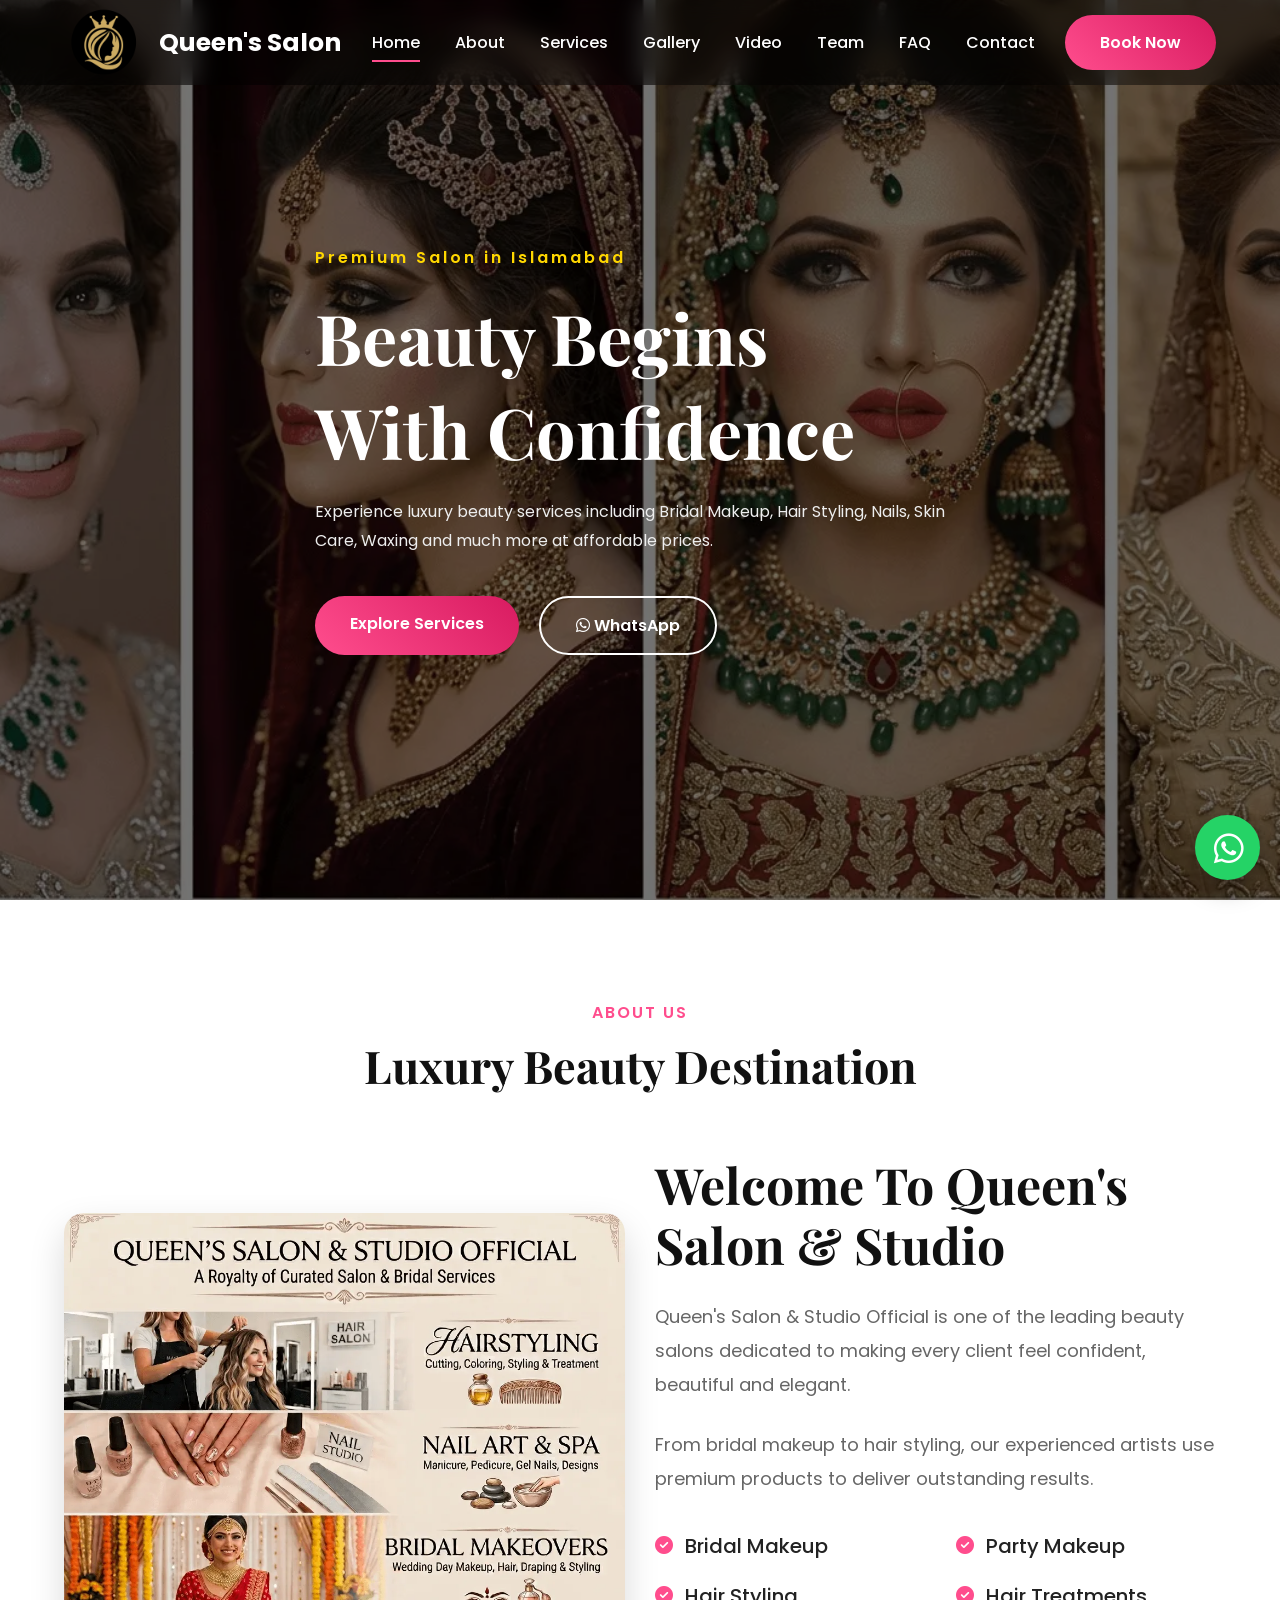
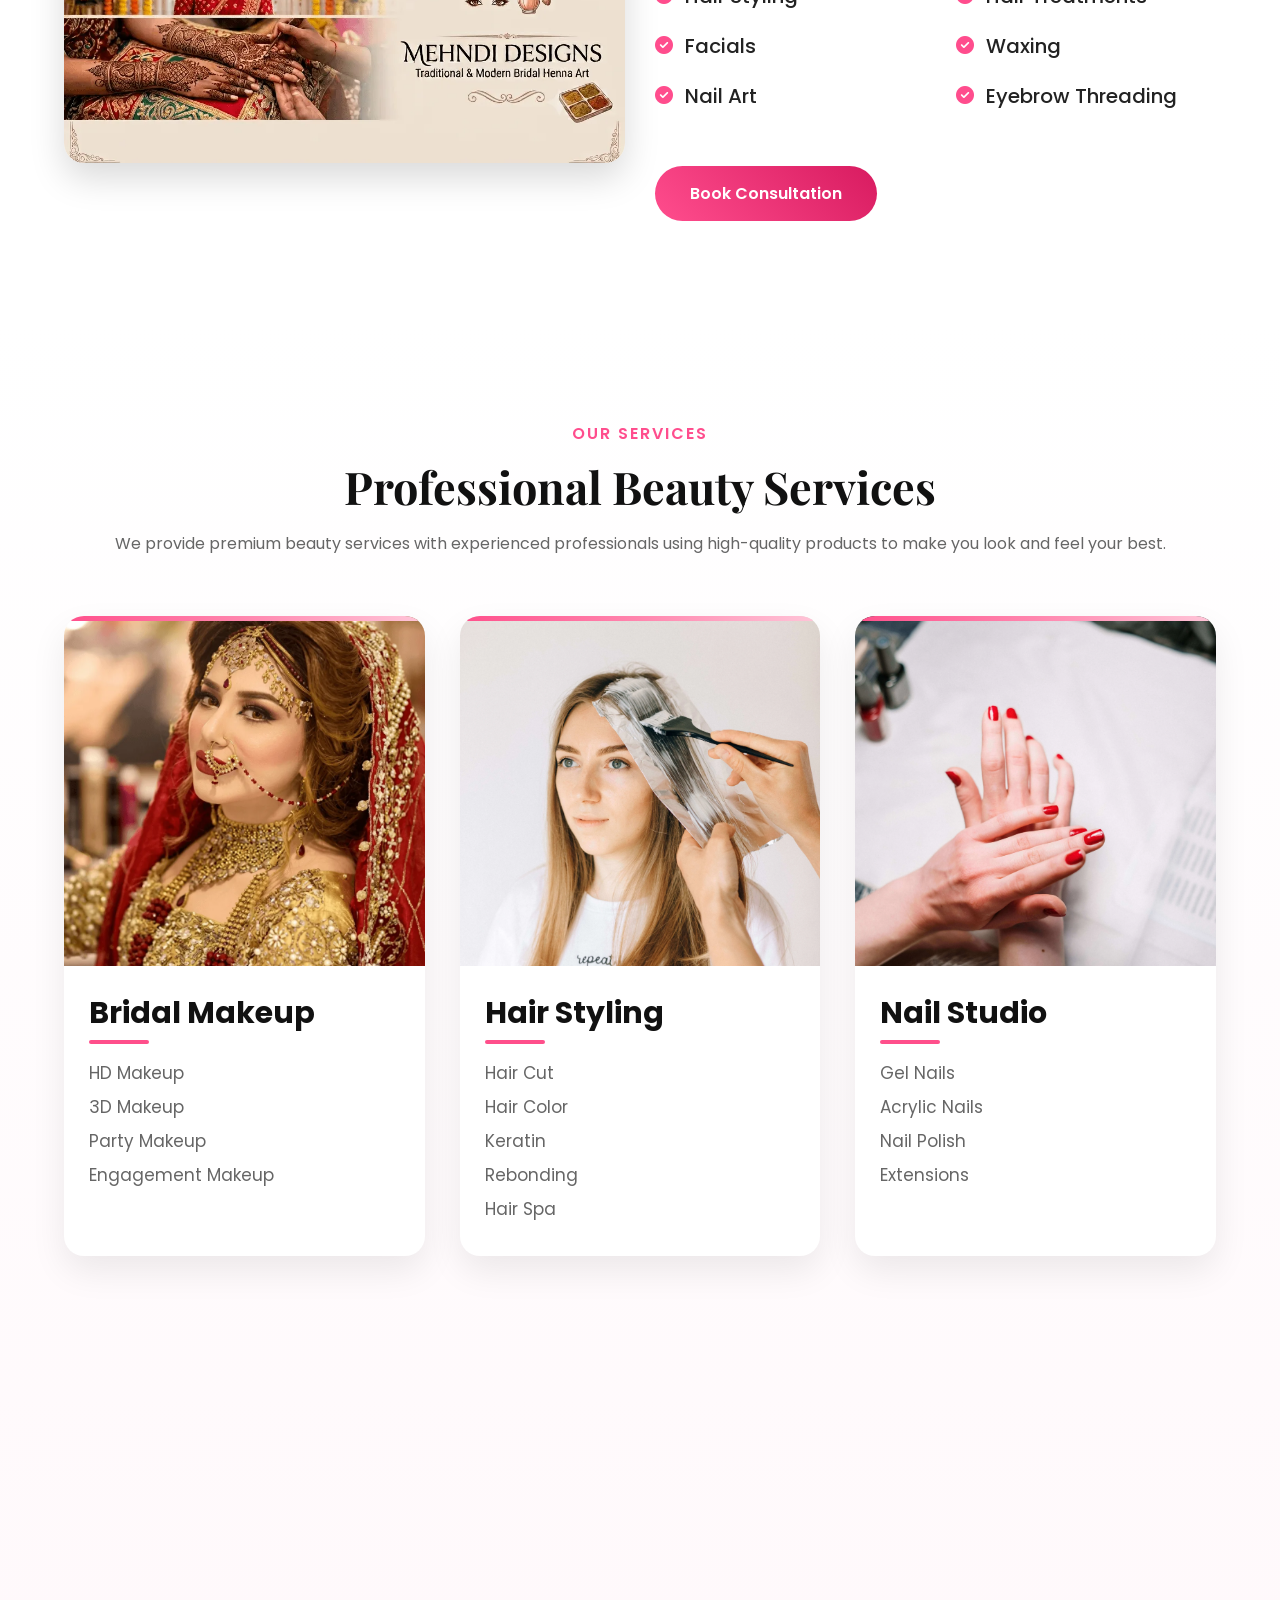
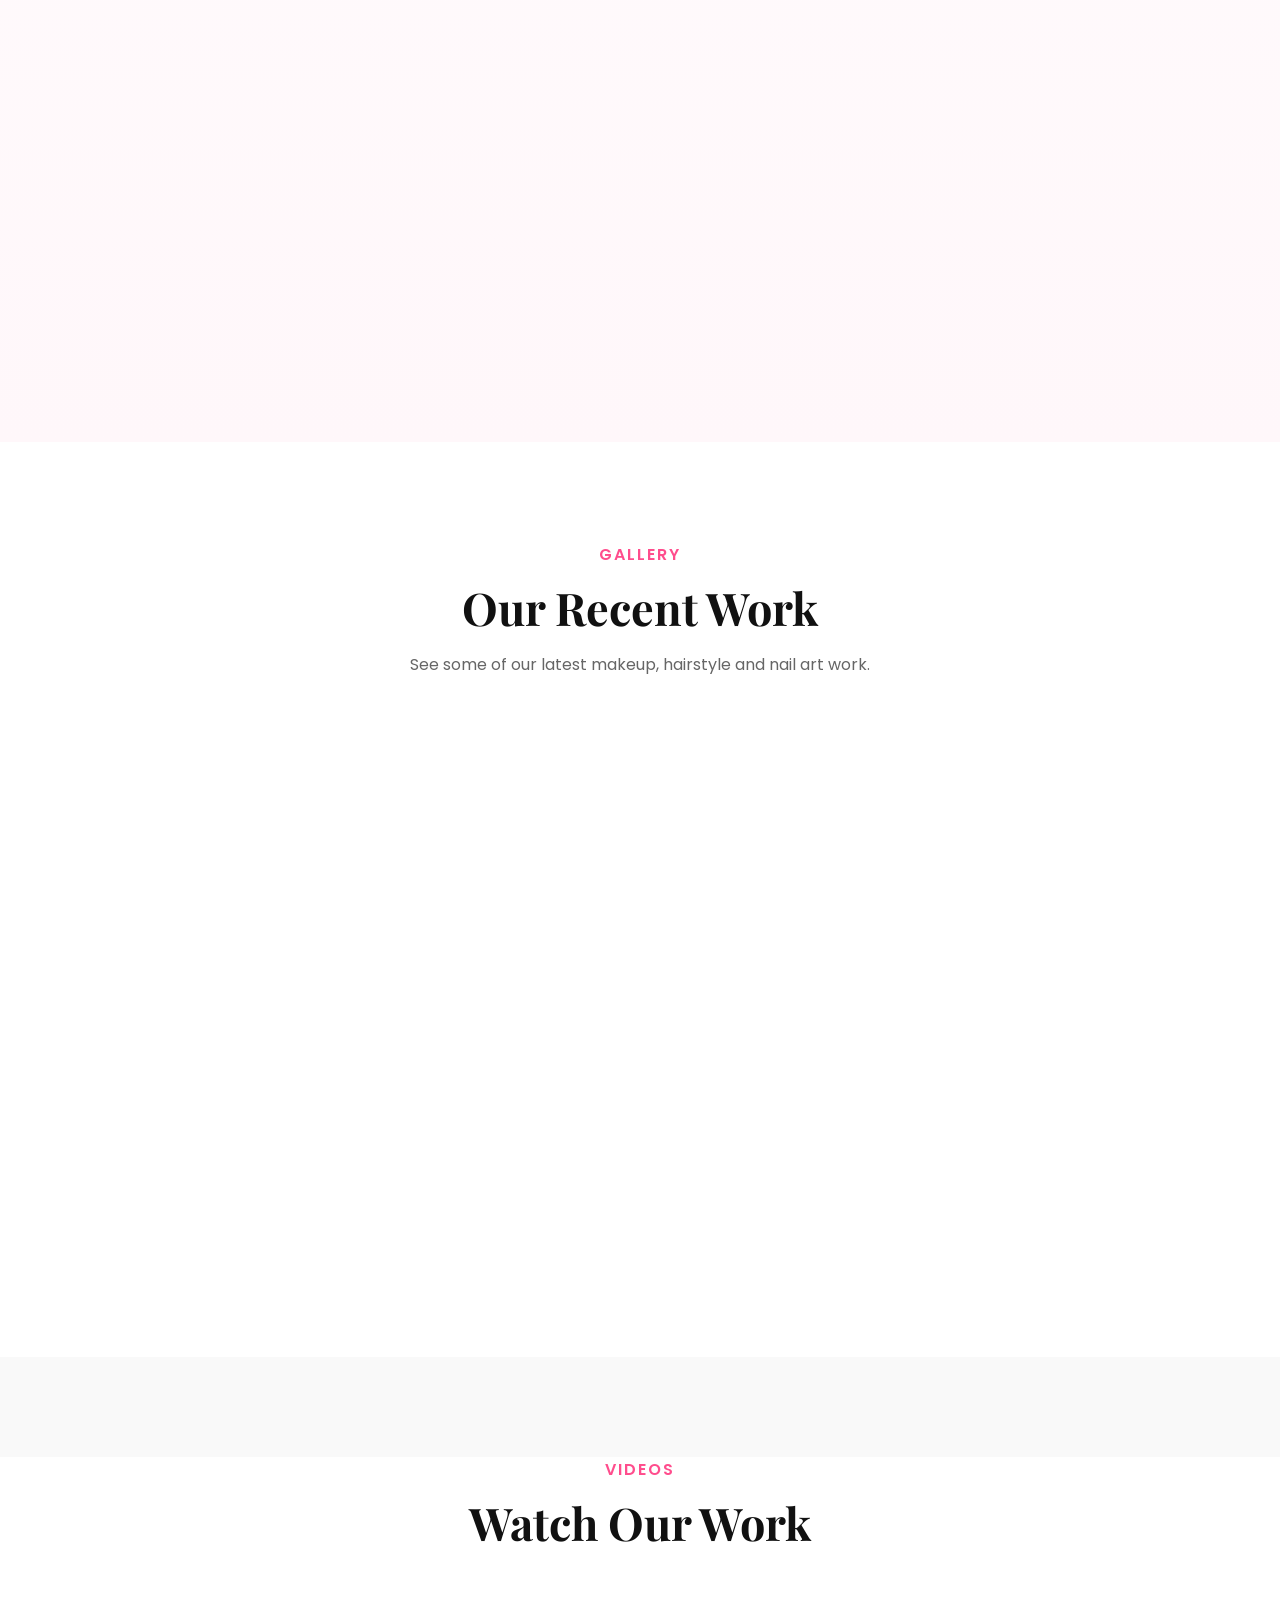
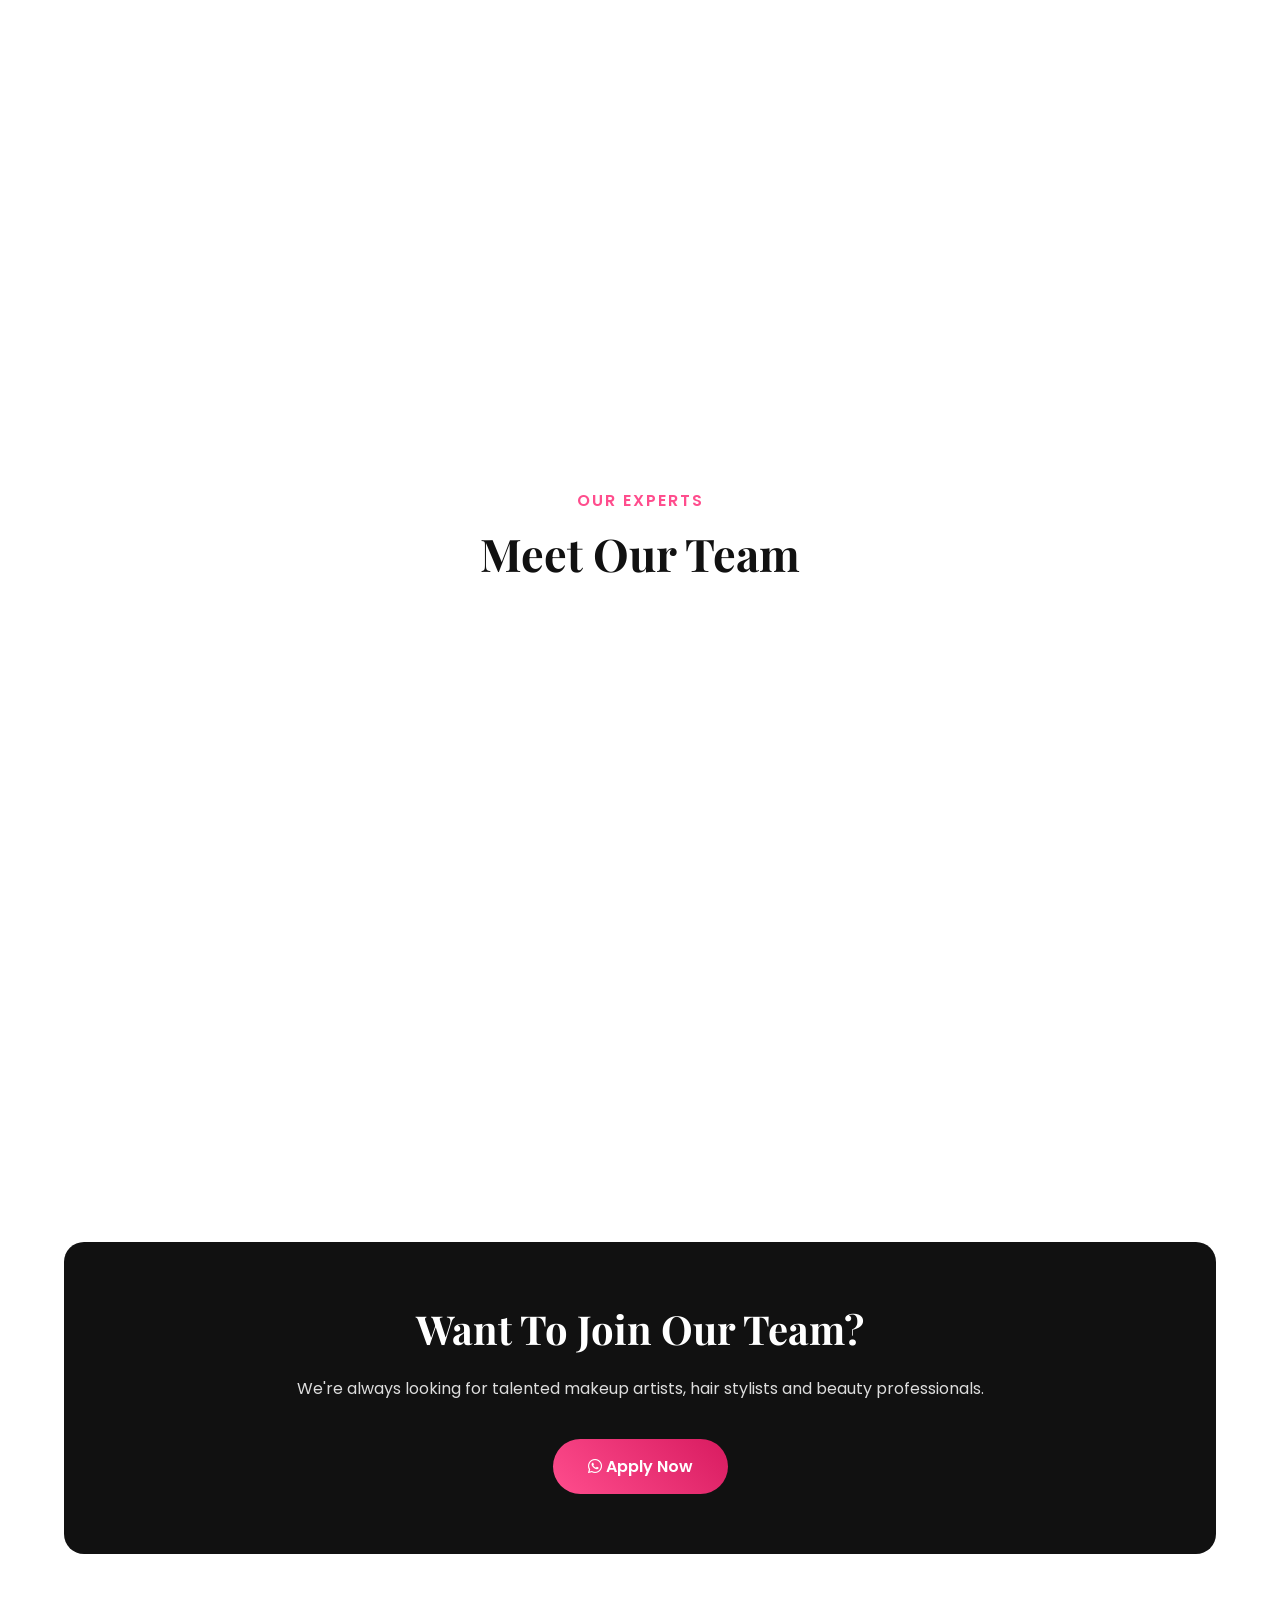
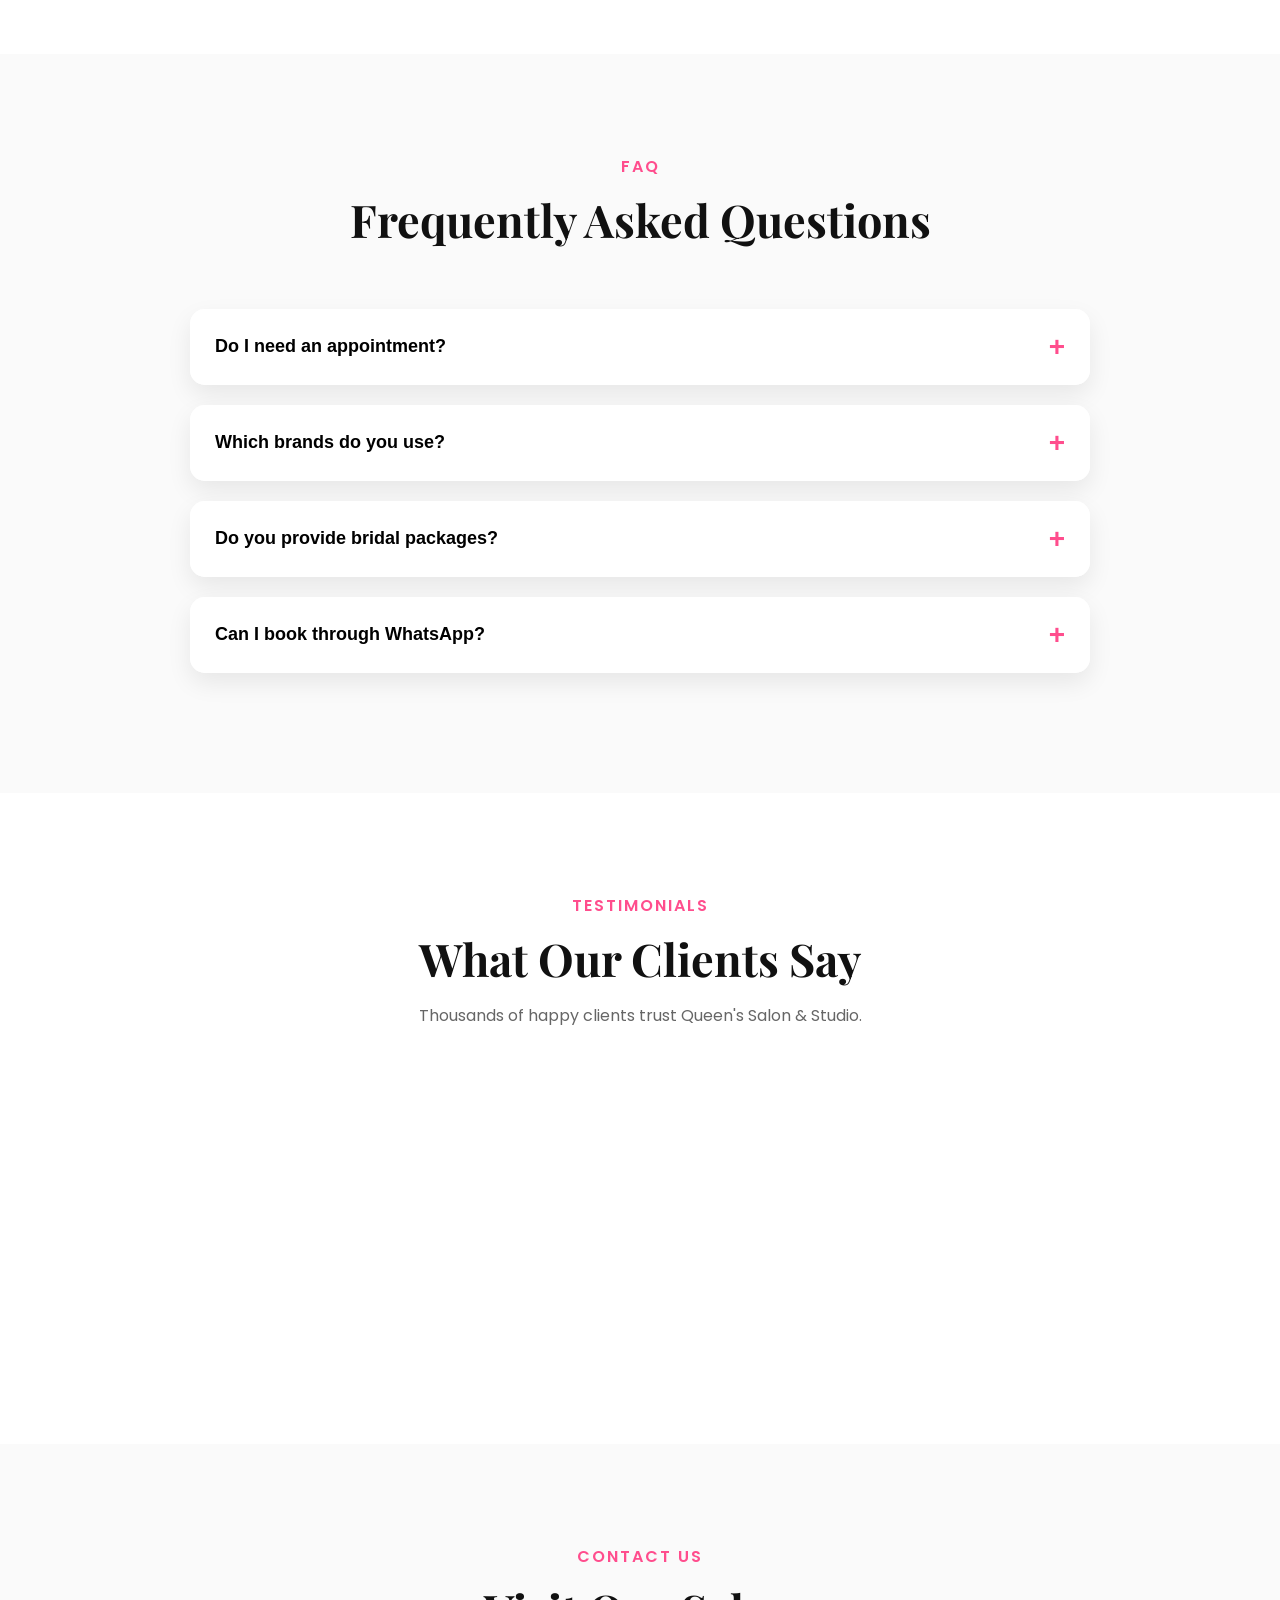
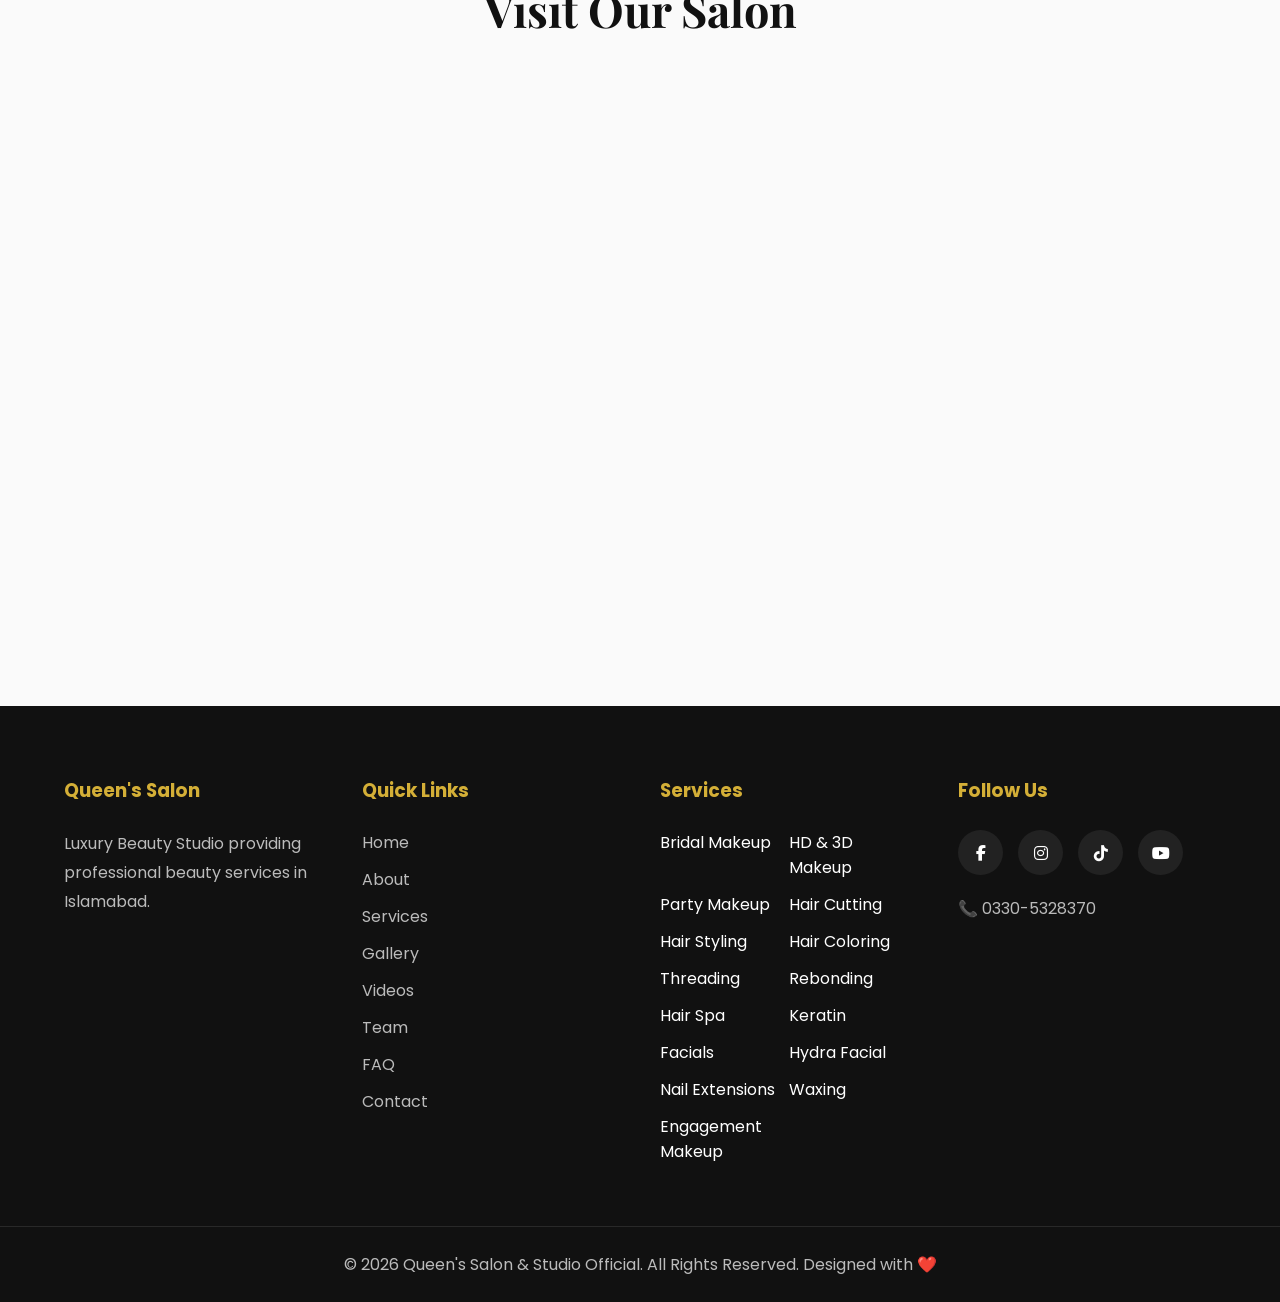
<file: index.html>
<!DOCTYPE html>
<html lang="en">
<head>
<meta charset="UTF-8">
<meta name="viewport" content="width=device-width, initial-scale=1.0">

<title>Queen's Salon & Studio Official</title>

<link rel="preconnect" href="https://fonts.googleapis.com">
<link rel="preconnect" href="https://fonts.gstatic.com" crossorigin>

<link href="https://fonts.googleapis.com/css2?family=Poppins:wght@300;400;500;600;700&family=Playfair+Display:wght@500;600;700;800&display=swap" rel="stylesheet">

<link rel="stylesheet" href="style.css">

<link
rel="stylesheet"
href="https://cdnjs.cloudflare.com/ajax/libs/font-awesome/6.6.0/css/all.min.css"/>

</head>

<body>

<!-- ================= NAVBAR ================= -->

<header class="header">

<div class="container">

<a href="#" class="logo">

    <img src="images/logo.webp" alt="Queen's Salon Logo">

    <div>
        <h2>Queen's Salon</h2>
       
    </div>

</a>


<nav class="navbar" id="navbar">

<ul>

<li><a href="#home" class="active">Home</a></li>

<li><a href="#about">About</a></li>

<li><a href="#services">Services</a></li>

<li><a href="#gallery">Gallery</a></li>

<li><a href="#videos">Video</a></li>

<li><a href="#team">Team</a></li>

<li><a href="#faq">FAQ</a></li>

<li><a href="#contact">Contact</a></li>

</ul>

</nav>


<div class="nav-buttons">

<a
href="https://wa.me/923305328370?text=Hello%20Queen's%20Salon,%20I%20would%20like%20to%20book%20an%20appointment."
target="_blank"
class="btn primary-btn">

Book Now

</a>


<!-- Mobile Menu Button -->
<button id="menu-btn">

<i class="fa-solid fa-bars"></i>

</button>


</div>
</div>

</header>

<!-- ================= HERO ================= -->

<section class="hero" id="home">

<div class="hero-overlay"></div>

<div class="container hero-content">

<span class="subtitle">

Premium Salon in Islamabad

</span>

<h1>

Beauty Begins <br>

With Confidence

</h1>

<p>

Experience luxury beauty services including Bridal Makeup,
Hair Styling, Nails, Skin Care, Waxing and much more
at affordable prices.

</p>

<div class="hero-buttons">

<a href="#services" class="btn primary-btn">

Explore Services

</a>

<a

href="https://wa.me/923305328370?text=Hello%20Queen's%20Salon,%20I%20want%20to%20book%20an%20appointment."

target="_blank"

class="btn secondary-btn">

<i class="fa-brands fa-whatsapp"></i>

WhatsApp

</a>

</div>

</div>

</section>

<!-- ================= ABOUT ================= -->

<section class="about section" id="about">

<div class="container">

<div class="section-heading">

<span>About Us</span>

<h2>Luxury Beauty Destination</h2>

</div>

<div class="about-wrapper">

<div class="about-image">

<img
src="images/about.webp"
alt="Salon">

</div>

<div class="about-content">

<h3>

Welcome To Queen's Salon & Studio

</h3>

<p>

Queen's Salon & Studio Official is one of the leading beauty
salons dedicated to making every client feel confident,
beautiful and elegant.

</p>

<p>

From bridal makeup to hair styling,
our experienced artists use premium products
to deliver outstanding results.

</p>

<div class="about-list">

<div>

<i class="fa-solid fa-circle-check"></i>

Bridal Makeup

</div>

<div>

<i class="fa-solid fa-circle-check"></i>

Party Makeup

</div>

<div>

<i class="fa-solid fa-circle-check"></i>

Hair Styling

</div>

<div>

<i class="fa-solid fa-circle-check"></i>

Hair Treatments

</div>

<div>

<i class="fa-solid fa-circle-check"></i>

Facials

</div>

<div>

<i class="fa-solid fa-circle-check"></i>

Waxing

</div>

<div>

<i class="fa-solid fa-circle-check"></i>

Nail Art

</div>

<div>

<i class="fa-solid fa-circle-check"></i>

Eyebrow Threading

</div>

</div>

<a

href="https://wa.me/923305328370?text=Hello%20Queen's%20Salon,%20I%20would%20like%20to%20book%20a%20consultation."

target="_blank"

class="btn primary-btn">

Book Consultation

</a>

</div>

</div>

</div>

</section>

<!-- ================= SERVICES ================= -->


<section class="services section" id="services">

    <div class="container">

        <div class="section-heading">
            <span>Our Services</span>
            <h2>Professional Beauty Services</h2>
            <p>
                We provide premium beauty services with experienced professionals
                using high-quality products to make you look and feel your best.
            </p>
        </div>

        <div class="service-grid">

            <!-- Bridal Makeup -->
            <div class="service-card">
                <img src="images/makeup.webp" alt="Bridal Makeup">

                <h3>Bridal Makeup</h3>

                <p>
                    HD Makeup<br>
                    3D Makeup<br>
                    Party Makeup<br>
                    Engagement Makeup
                </p>
            </div>

            <!-- Hair Styling -->
            <div class="service-card">
                <img src="images/hair.webp" alt="Hair Styling">

                <h3>Hair Styling</h3>

                <p>
                    Hair Cut<br>
                    Hair Color<br>
                    Keratin<br>
                    Rebonding<br>
                    Hair Spa
                </p>
            </div>

            <!-- Nail Studio -->
            <div class="service-card">
                <img src="images/nails.webp" alt="Nail Studio">

                <h3>Nail Studio</h3>

                <p>
                    Gel Nails<br>
                    Acrylic Nails<br>
                    Nail Polish<br>
                    Extensions
                </p>
            </div>

            <!-- Skin Care -->
            <div class="service-card">
                <img src="images/skincare.webp" alt="Skin Care">

                <h3>Skin Care</h3>

                <p>
                    Facials<br>
                    Clean Up<br>
                    Whitening<br>
                    Hydra Facial
                </p>
            </div>

            <!-- Waxing -->
            <div class="service-card">
                <img src="images/wax.webp" alt="Waxing">

                <h3>Waxing</h3>

                <p>
                    Full Body Wax<br>
                    Rica Wax<br>
                    Chocolate Wax<br>
                    Face Wax
                </p>
            </div>

            <!-- Eyebrows & Threading -->
            <div class="service-card">
                <img src="images/thread.webp" alt="Eyebrows & Threading">

                <h3>Eyebrows &amp; Threading</h3>

                <p>
                    Eyebrow Shape<br>
                    Upper Lips<br>
                    Forehead<br>
                    Full Face Threading
                </p>
            </div>

        </div>

    </div>

</section>


<!-- ================= GALLERY ================= -->

<section class="gallery section" id="gallery">

<div class="container">

<div class="section-heading">

<span>Gallery</span>

<h2>Our Recent Work</h2>

<p>
See some of our latest makeup, hairstyle and nail art work.
</p>

</div>

<div class="gallery">

    <div class="gallery-grid">

        <div class="gallery-item">
            <img src="images/gallery1.webp" alt="Hair Styling">
        </div>

        <div class="gallery-item">
            <img src="images/gallery2.webp" alt="Bridal Makeup">
        </div>

        <div class="gallery-item">
            <img src="images/gallery3.webp" alt="Eyebrows">
        </div>

        <div class="gallery-item">
            <img src="images/gallery4.webp" alt="Mehndi">
        </div>

        <div class="gallery-item">
            <img src="images/gallery5.jfif" alt="Nail Art">
        </div>

        <div class="gallery-item">
            <img src="images/gallery6.jfif" alt="Eyelashes">
        </div>

        <div class="gallery-item">
            <img src="images/gallery7.webp" alt="Bride">
        </div>

        <div class="gallery-item">
            <img src="images/gallery8.webp" alt="Hair Transformation">
        </div>

    </div>

</div>

</div>

</section>

<!-- ================= VIDEOS ================= -->

<section id="videos" class="videos section"></section>

<div class="container">

<div class="section-heading">

<span>Videos</span>

<h2>Watch Our Work</h2>

</div>

<div class="video-grid">

<div class="video-card">
 <iframe
        width="100%"
        height="350"
        src="https://www.youtube.com/embed/hrDHBC4A-vw"
        title="Salon Short Video"
        frameborder="0"
        allow="accelerometer; autoplay; clipboard-write; encrypted-media; gyroscope; picture-in-picture"
        allowfullscreen>
    </iframe>

<h3>Hair Styling Transformation</h3>

</div>

<div class="video-card">

<iframe
    width="100%"
    height="350"
    src="https://www.youtube.com/embed/7bFz1Wa7l7E"
    title="YouTube video player"
    frameborder="0"
    allow="accelerometer; autoplay; clipboard-write; encrypted-media; gyroscope; picture-in-picture"
    allowfullscreen>
</iframe>

<h3>Luxury Bridal Makeup</h3>

</div>

</div>

</div>

</section>

<!-- ================= TEAM ================= -->

<section class="team section" id="team">

<div class="container">

<div class="section-heading">

<span>Our Experts</span>

<h2>Meet Our Team</h2>

</div>

<div class="team-grid">

<div class="team-card">

<img src="images/team1.webp" alt="">

<h3>Owner</h3>

<p>Founder & Makeup Artist</p>

<a
href="https://wa.me/923305328370?text=Hello%20Queen's%20Salon,%20I%20need%20an%20appointment."
target="_blank"
class="team-btn">

Contact

</a>

</div>

<div class="team-card">

<img src="images/team2.webp" alt="">

<h3>Senior Hair Stylist</h3>

<p>Hair Specialist</p>

<a
href="https://wa.me/923305328370?text=Hello%20Queen's%20Salon,%20I%20need%20an%20appointment."
target="_blank"
class="team-btn">

Contact

</a>

</div>

<div class="team-card">

<img src="images/team3.webp" alt="">

<h3>Nail Artist</h3>

<p>Gel & Acrylic Expert</p>

<a
href="https://wa.me/923305328370?text=Hello%20Queen's%20Salon,%20I%20need%20an%20appointment."
target="_blank"
class="team-btn">

Contact

</a>

</div>

</div>

<div class="join-team">

<h2>Want To Join Our Team?</h2>

<p>
We're always looking for talented makeup artists,
hair stylists and beauty professionals.
</p>

<a

href="https://wa.me/923305328370?text=Hello%20Queen's%20Salon,%20I%20would%20like%20to%20apply%20for%20a%20job."

target="_blank"

class="btn primary-btn">

<i class="fa-brands fa-whatsapp"></i>

Apply Now

</a>

</div>

</div>

</section>

<!-- ================= FAQ ================= -->

<section class="faq section" id="faq">

<div class="container">

<div class="section-heading">

<span>FAQ</span>

<h2>Frequently Asked Questions</h2>

</div>

<div class="faq-box">

<div class="faq-item">

<button class="faq-question">

Do I need an appointment?

<span>+</span>

</button>

<div class="faq-answer">

<p>

Appointments are recommended,
especially for bridal makeup and weekends.

</p>

</div>

</div>

<div class="faq-item">

<button class="faq-question">

Which brands do you use?

<span>+</span>

</button>

<div class="faq-answer">

<p>

We use high-quality brands including
MAC, Huda Beauty, Kryolan,
L'Oréal and Maybelline.

</p>

</div>

</div>

<div class="faq-item">

<button class="faq-question">

Do you provide bridal packages?

<span>+</span>

</button>

<div class="faq-answer">

<p>

Yes, we offer complete bridal packages
including makeup,
hairstyling,
facial,
waxing and nails.

</p>

</div>

</div>

<div class="faq-item">

<button class="faq-question">

Can I book through WhatsApp?

<span>+</span>

</button>

<div class="faq-answer">

<p>

Yes.

Click any WhatsApp button on the website
to instantly chat with us.

</p>

</div>

</div>

</div>

</div>

</section>

<!-- ================= TESTIMONIALS ================= -->

<section class="testimonials section">

<div class="container">

<div class="section-heading">

<span>Testimonials</span>

<h2>What Our Clients Say</h2>

<p>
Thousands of happy clients trust Queen's Salon & Studio.
</p>

</div>

<div class="testimonial-grid">

<div class="testimonial-card">

<div class="stars">
★★★★★
</div>

<p>

"I had my bridal makeup done here and it was
absolutely perfect. The team is very professional."

</p>

<h4>— Sarah Khan</h4>

</div>

<div class="testimonial-card">

<div class="stars">
★★★★★
</div>

<p>

"Excellent hair styling and nail services.
Highly recommended."

</p>

<h4>— Ayesha Ali</h4>

</div>

<div class="testimonial-card">

<div class="stars">
★★★★★
</div>

<p>

"Affordable prices with premium quality service."

</p>

<h4>— Hina Malik</h4>

</div>

</div>

</div>

</section>

<!-- ================= CONTACT ================= -->

<section class="contact section" id="contact">

<div class="container">

<div class="section-heading">

<span>Contact Us</span>

<h2>Visit Our Salon</h2>

</div>

<div class="contact-wrapper">

<div class="contact-info">

<h3>Queen's Salon & Studio Official</h3>

<p>

<i class="fa-solid fa-location-dot"></i>

Islamabad, Pakistan

</p>

<p>

<i class="fa-solid fa-phone"></i>

0330-5328370

</p>

<p>

<i class="fa-brands fa-whatsapp"></i>

WhatsApp Available

</p>

<p>

<i class="fa-solid fa-clock"></i>

Monday - Sunday

10:00 AM - 10:00 PM

</p>

<div class="contact-buttons">

<a

href="https://wa.me/923305328370?text=Hello%20Queen's%20Salon,%20I%20want%20to%20book%20an%20appointment."

target="_blank"

class="btn primary-btn">

<i class="fa-brands fa-whatsapp"></i>

Book Appointment

</a>

<a

href="tel:+923305328370"

class="btn secondary-btn">

Call Now

</a>

</div>

</div>

<div class="map">

<iframe
src="https://maps.google.com/maps?q=Basement%20Shop%20No%208,%20Bismillah%20Plaza,%20Markaz%20I-10,%20Islamabad,%20Pakistan&z=17&output=embed"
width="100%"
height="450"
style="border:0;"
allowfullscreen
loading="lazy"
referrerpolicy="no-referrer-when-downgrade">
</iframe>

</div>

</div>

</div>

</section>

<!-- ================= FOOTER ================= -->

<footer>

<div class="container footer-grid">

<div>

<h3>Queen's Salon</h3>

<p>

Luxury Beauty Studio providing professional

beauty services in Islamabad.

</p>

</div>

<div>

<h3>Quick Links</h3>

<ul>

<li><a href="#home">Home</a></li>

<li><a href="#about">About</a></li>

<li><a href="#services">Services</a></li>

<li><a href="#gallery">Gallery</a></li>

<li><a href="#videos">Videos</a></li>

<li><a href="#team">Team</a></li>

<li><a href="#faq">FAQ</a></li>

<li><a href="#contact">Contact</a></li>

</ul>

</div>

<div>

<h3>Services</h3>

<ul>

<ul class="footer-services">

    <li>Bridal Makeup</li>
    <li>HD & 3D Makeup</li>
    <li>Party Makeup</li>
    <li>Hair Cutting</li>
    <li>Hair Styling</li>
    <li>Hair Coloring</li>
    <li>Threading</li>
    <li>Rebonding</li>
    <li>Hair Spa</li>
    <li>Keratin</li>
    <li>Facials</li>
    <li>Hydra Facial</li>
    <li>Nail Extensions</li>
    <li>Waxing</li>
    <li>Engagement Makeup</li>
</ul>

</div>

<div>

<h3>Follow Us</h3>

<div class="social-icons">

<a href="https://www.facebook.com/queensparlourofficial.2/"><i class="fab fa-facebook-f"></i></a>

<a href="https://www.instagram.com/queensparlourofficial/?hl=en"><i class="fab fa-instagram"></i></a>

<a href="https://www.tiktok.com/@queenshairnailmakeupbest?_t=8a3bRbe8uwr&_r=1"><i class="fab fa-tiktok"></i></a>

<a href="https://www.youtube.com/@queenssalonstudio"><i class="fab fa-youtube"></i></a>

</div>

<p style="margin-top:20px;">

📞 0330-5328370

</p>

</div>

</div>

<div class="copyright">

<p>

© 2026 Queen's Salon & Studio Official.

All Rights Reserved.

Designed with ❤️

</p>

</div>

</footer>

<!-- Floating WhatsApp -->

<a

href="https://wa.me/923305328370?text=Hello%20Queen's%20Salon"

class="whatsapp"

target="_blank">

<i class="fab fa-whatsapp"></i>

</a>

<!-- Back To Top -->

<button id="topBtn">

<i class="fa-solid fa-arrow-up"></i>

</button>

<script src="i.js"></script>

</body>

</html>
</file>
<file: style.css>
/* ===============================
   GOOGLE FONTS & RESET
==================================*/

*{
    margin:0;
    padding:0;
    box-sizing:border-box;
    scroll-behavior:smooth;
}

:root{

    --primary:#d4af37;
    --secondary:#ff4d8d;
    --dark:#111111;
    --black:#000;
    --white:#fff;
    --gray:#f7f7f7;
    --text:#666;
    --shadow:0 15px 35px rgba(0,0,0,.15);
    --radius:15px;
}

body{

    font-family:'Poppins',sans-serif;
    background:#fff;
    color:#222;
    overflow-x:hidden;
}

img{

    width:100%;
    display:block;
}

a{

    text-decoration:none;
}

ul{

    list-style:none;
}

.container{

    width:90%;
    max-width:1200px;
    margin:auto;
}

.section{

    padding:100px 0;
}

.section-heading{

    text-align:center;
    margin-bottom:60px;
}

.section-heading span{

    color:var(--secondary);
    font-weight:600;
    letter-spacing:2px;
    text-transform:uppercase;
}

.section-heading h2{

    font-family:'Playfair Display',serif;
    font-size:45px;
    margin-top:10px;
    color:var(--dark);
}

.section-heading p{

    color:var(--text);
    margin-top:15px;
}

/*==============================
BUTTONS
==============================*/

.btn{

    display:inline-block;
    padding:15px 35px;
    border-radius:50px;
    transition:.4s;
    font-weight:600;
}

.primary-btn{

    background:linear-gradient(45deg,#ff4d8d,#d81b60);
    color:white;
}

.primary-btn:hover{

    transform:translateY(-5px);
    box-shadow:0 15px 30px rgba(216,27,96,.3);
}

.secondary-btn{

    border:2px solid white;
    color:white;
}

.secondary-btn:hover{

    background:white;
    color:black;
}

/*==============================
HEADER
==============================*/

.header{

    position:fixed;
    top:0;
    left:0;
    width:100%;
    z-index:999;
    background:rgba(0,0,0,.45);
    backdrop-filter:blur(12px);
}

.header .container{

    display:flex;
    justify-content:space-between;
    align-items:center;
    height:85px;
}

.logo {
    display: flex;
    align-items: center;
    gap: 15px;
    text-decoration: none;
}

.logo img {
    width: 80px;
    height: 80px; /* Changed to match width so your circle logo isn't stretched into an oval box */
    object-fit: contain;
}

/* 🌟 The Magic Fix: This stacks the title and subtitle vertically */
.logo-text {
    display: flex;
    flex-direction: column;
    gap: 4px; /* Adjust this to control the exact spacing between the title and subtitle */
}

.logo h2 {
    color: #fff;
    font-size: 25px;
    margin: 0;
    line-height: 1.2; /* Keeps the text box snug */
}


.navbar ul{

    display:flex;
    gap:35px;
}

.navbar a{

    color:white;
    font-weight:500;
    position:relative;
}

.navbar a::after{

    content:'';
    position:absolute;
    width:0;
    height:2px;
    left:0;
    bottom:-8px;
    background:var(--secondary);
    transition:.4s;
}

.navbar a:hover::after,
.navbar .active::after{

    width:100%;
}

.nav-buttons{

    display:flex;
    align-items:center;
    gap:20px;
}

#menu-btn{

    display:none;
    background:none;
    color:white;
    border:none;
    font-size:26px;
    cursor:pointer;
}

/*==============================
HERO
==============================*/

.hero{

    height:100vh;

    background:url("images/hero.webp") center/cover no-repeat;

    position:relative;

    display:flex;

    align-items:center;
}

.hero-overlay{

    position:absolute;

    inset:0;

    background:rgba(0,0,0,.55);
}

.hero-content{

    position:relative;

    color:white;

    max-width:650px;
}

.subtitle{

    color:gold;

    font-weight:600;

    letter-spacing:3px;
}

.hero h1{

    font-family:'Playfair Display',serif;

    font-size:70px;

    margin:20px 0;
}

.hero p{

    line-height:1.8;

    margin-bottom:40px;

    color:#eee;
}

.hero-buttons{

    display:flex;

    gap:20px;
}
/*====================================
ABOUT SECTION
====================================*/


.about{
    background:#fff;
    padding:100px 0;
}

.about-wrapper{
    display:grid;
    grid-template-columns:1fr 1fr;
    gap:30px;
    align-items:center;
}

/* Left Image */

.about-image{
    width:100%;
    height:550px;
    overflow:hidden;
    border-radius:20px;
    box-shadow:var(--shadow);
}

.about-image img{
    width:100%;
    height:100%;
    object-fit:cover;
    display:block;
}

.about-image:hover img{
    transform:scale(1.05);
}

/* Right Content */

.about-content h3{
    font-size:50px;
    line-height:1.2;
    margin-bottom:25px;
    color:var(--dark);
    font-family:'Playfair Display',serif;
}

.about-content p{
    color:var(--text);
    line-height:1.9;
    font-size:18px;
    margin-bottom:25px;
}

.about-list{
    display:grid;
    grid-template-columns:repeat(2,1fr);
    gap:20px 40px;
    margin:35px 0;
}

.about-list div{
    display:flex;
    align-items:center;
    gap:12px;
    font-size:20px;
    font-weight:500;
}

.about-list i{
    color:var(--secondary);
    font-size:18px;
}

.about .btn{
    margin-top:20px;
}

/*====================================
SERVICES
====================================*/

/*======================
    SERVICES
=======================*/

.services{
    padding:100px 0;
    background:linear-gradient(to bottom,#fff,#fff7fa);
}

.service-grid{
    display:grid;
    grid-template-columns:repeat(auto-fit,minmax(320px,1fr));
    gap:35px;
}

/*======================
      SERVICE CARD
=======================*/

.service-card{
    background:#fff;
    border-radius:20px;
    overflow:hidden;
    position:relative;
    box-shadow:0 15px 35px rgba(0,0,0,.08);
    transition:.45s ease;
    animation:fadeUp .8s ease;
    cursor:pointer;
}

/* Pink Gradient Top Border */

.service-card::before{
    content:"";
    position:absolute;
    top:0;
    left:0;
    width:100%;
    height:5px;
    background:linear-gradient(90deg,#ff4f8b,#ff86ae,#ffc6d9);
}

/* Hover */

.service-card:hover{
    transform:translateY(-12px);
    box-shadow:0 25px 55px rgba(255,79,139,.25);
}

/*======================
        IMAGE
=======================*/

.service-card{
    overflow:hidden;
}

.service-card img{
    width:100%;
    height:350px;
    object-fit:cover;
    display:cover;
    transition:.6s ease;
}

.service-card:hover img{
    transform:scale(1.1);
}

/*======================
        TITLE
=======================*/

.service-card h3{
    font-size:30px;
    color:#111;
    margin:25px 25px 18px;
    font-weight:700;
    position:relative;
}

/* Underline Animation */

.service-card h3::after{
    content:"";
    position:absolute;
    left:0;
    bottom:-8px;
    width:60px;
    height:4px;
    background:#ff4f8b;
    border-radius:50px;
    transition:.4s;
}

.service-card:hover h3::after{
    width:100px;
}

/*======================
        TEXT
=======================*/

.service-card p{
    margin:20px 25px 30px;
    color:#666;
    line-height:2;
    font-size:17px;
}

/*======================
      FADE ANIMATION
=======================*/

@keyframes fadeUp{

    from{
        opacity:0;
        transform:translateY(40px);
    }

    to{
        opacity:1;
        transform:translateY(0);
    }

}

/*======================
     RESPONSIVE
=======================*/

@media(max-width:768px){

    .service-grid{
        grid-template-columns:1fr;
    }

    .service-card h3{
        font-size:25px;
    }

    .service-card p{
        font-size:16px;
    }

}

/*====================================
GALLERY
====================================*/
.gallery{
    background:#fff;
    
}

.gallery-grid{
    display:grid;
    grid-template-columns:repeat(auto-fit,minmax(250px,1fr));
    gap:20px;
}

.gallery-item{
    height:250px;
    background:#f8f8f8;
    border-radius:18px;
    overflow:hidden;
    position:relative;
    display:flex;
    justify-content:center;
    align-items:center;
    cursor:pointer;
}

.gallery-item img{
    width:100%;
    height:100%;
    object-fit:contain;
    transition:.5s;
}

.gallery-item:hover img{
    transform:scale(1.08);
}

.gallery-item::after{
    content:"";
    position:absolute;
    inset:0;
    background:rgba(0,0,0,.25);
    opacity:0;
    transition:.4s;
}

.gallery-item:hover::after{
    opacity:1;
}


/*====================================
VIDEOS
====================================*/

.videos{
    padding-top:20px;
    padding-bottom:80px;
    background:#f9f9f9;
}

.video-grid{

    display:grid;
    grid-template-columns:repeat(auto-fit,minmax(450px,1fr));
    gap:35px;
}

.video-card{

    background:#fff;
    border-radius:18px;
    overflow:hidden;
    box-shadow:var(--shadow);
}

.video-card iframe{

    width:100%;
    height:300px;
    border:none;
}

.video-card h3{

    padding:20px;
    text-align:center;
}

/*====================================
TEAM
====================================*/

.team{

    background:white;
}

.team-grid{

    display:grid;
    grid-template-columns:repeat(auto-fit,minmax(280px,1fr));
    gap:35px;
}

.team-card{

    background:white;
    border-radius:18px;
    text-align:center;
    overflow:hidden;
    box-shadow:var(--shadow);
    transition:.4s;
}

.team-card:hover{

    transform:translateY(-10px);
}

.team-card img{

    height:330px;
    object-fit:cover;
}

.team-card h3{

    margin-top:25px;
    font-size:24px;
}

.team-card p{

    margin:15px 0;
    color:#777;
}

.team-btn{

    display:inline-block;
    margin-bottom:25px;
    background:var(--secondary);
    color:white;
    padding:12px 30px;
    border-radius:40px;
}

.team-btn:hover{

    background:var(--dark);
}

.join-team{

    margin-top:80px;
    text-align:center;
    background:#111;
    color:white;
    padding:60px;
    border-radius:20px;
}

.join-team h2{

    font-size:40px;
    margin-bottom:20px;
    font-family:'Playfair Display',serif;
}

.join-team p{

    color:#ddd;
    margin-bottom:35px;
    line-height:1.8;
}
/*====================================
FAQ SECTION
====================================*/

.faq{

    background:#fafafa;
}

.faq-box{

    max-width:900px;
    margin:auto;
}

.faq-item{

    background:#fff;
    margin-bottom:20px;
    border-radius:15px;
    overflow:hidden;
    box-shadow:0 10px 25px rgba(0,0,0,.08);
}

.faq-question{

    width:100%;
    border:none;
    background:#fff;
    padding:22px 25px;
    font-size:18px;
    font-weight:600;
    cursor:pointer;

    display:flex;
    justify-content:space-between;
    align-items:center;

    transition:.3s;
}

.faq-question:hover{

    background:#f5f5f5;
}

.faq-question span{

    font-size:28px;
    color:var(--secondary);
}

.faq-answer{

    max-height:0;
    overflow:hidden;
    transition:.4s ease;
    background:#fff;
}

.faq-answer p{

    padding:0 25px 25px;
    color:#666;
    line-height:1.8;
}

/*====================================
TESTIMONIALS
====================================*/

.testimonials{

    background:#fff;
}

.testimonial-grid{

    display:grid;
    grid-template-columns:repeat(auto-fit,minmax(320px,1fr));
    gap:30px;
}

.testimonial-card{

    background:#fff;
    border-radius:18px;
    padding:35px;
    text-align:center;
    box-shadow:0 15px 35px rgba(0,0,0,.08);
    transition:.4s;
}

.testimonial-card:hover{

    transform:translateY(-10px);
}

.stars{

    color:#FFD700;
    font-size:24px;
    margin-bottom:20px;
}

.testimonial-card p{

    color:#666;
    line-height:1.8;
    margin-bottom:20px;
}

.testimonial-card h4{

    color:var(--secondary);
}

/*====================================
CONTACT
====================================*/

.contact{

    background:#fafafa;
}

.contact-wrapper{

    display:grid;
    grid-template-columns:1fr 1fr;
    gap:50px;
    align-items:center;
}

.contact-info{

    background:#fff;
    padding:45px;
    border-radius:20px;
    box-shadow:0 15px 35px rgba(0,0,0,.08);
}

.contact-info h3{

    font-size:34px;
    margin-bottom:25px;
}

.contact-info p{

    margin-bottom:18px;
    color:#666;
    display:flex;
    gap:12px;
    align-items:center;
}

.contact-info i{

    color:var(--secondary);
    width:22px;
}

.contact-buttons{

    margin-top:35px;

    display:flex;
    gap:20px;
    flex-wrap:wrap;
}

.map{

    overflow:hidden;
    border-radius:20px;
    box-shadow:0 15px 35px rgba(0,0,0,.08);
}

.map iframe{

    width:100%;
    height:500px;
    border:0;
}

/*====================================
FOOTER
====================================*/

footer{
    background:#111;
    color:#fff;
    padding-top:70px;
}

.footer-grid{
    display:grid;
    grid-template-columns:repeat(auto-fit,minmax(220px,1fr));
    gap:40px;
    padding-bottom:50px;
}

.footer-grid h3{
    margin-bottom:25px;
    color:var(--primary);
}

.footer-grid p{
    color:#bbb;
    line-height:1.8;
}

.footer-grid ul li{
    margin-bottom:12px;
}

.footer-grid ul li a{
    color:#bbb;
    transition:.3s;
}

.footer-grid ul li a:hover{
    color:#fff;
    padding-left:8px;
}

/* Services List */

.footer-services{
    display:grid;
    grid-template-columns:1fr 1fr;
    column-gap:0px;   /* reduced from 40px */
    row-gap:0px;
    padding:0;
}

.footer-services li{
    margin:0;
    list-style:footer{
    background:#111;
    color:#fff;
    padding-top:70px;
}

.footer-grid{
    display:grid;
    grid-template-columns:repeat(auto-fit,minmax(220px,1fr));
    gap:40px;
    padding-bottom:50px;
}

.footer-grid h3{
    margin-bottom:25px;
    color:var(--primary);
}

.footer-grid p{
    color:#bbb;
    line-height:1.8;
}

.footer-grid ul li{
    margin-bottom:12px;
}

.footer-grid ul li a{
    color:#bbb;
    transition:.3s;
}

.footer-grid ul li a:hover{
    color:#fff;
    padding-left:8px;
}

/* Services List */

.footer-services{
    display:grid;
    grid-template-columns:repeat(2, max-content);
    column-gap:20px;
    row-gap:5px;
    padding:0;
}

.footer-services li{
    margin:0;
    list-style:none;
    white-space:nowrap;
}
}

.social-icons{

    display:flex;
    gap:15px;
    margin-top:20px;
}

.social-icons a{

    width:45px;
    height:45px;

    display:flex;
    justify-content:center;
    align-items:center;

    border-radius:50%;
    background:#222;
    color:white;

    transition:.3s;
}

.social-icons a:hover{

    background:var(--secondary);

    transform:translateY(-5px);
}

.copyright{

    text-align:center;
    padding:25px;
    border-top:1px solid rgba(255,255,255,.1);
    color:#bbb;
}

/*====================================
FLOATING WHATSAPP
====================================*/

.whatsapp{
    position: fixed;
    right: 20px;
    bottom: 20px;

    width: 65px;
    height: 65px;

    background: #25D366;
    border-radius: 50%;

    display: flex;
    justify-content: center;
    align-items: center;

    color: #fff;
    text-decoration: none;

    z-index: 9999;
    box-shadow: 0 10px 25px rgba(0,0,0,.25);
    transition: .3s;
}

.whatsapp:hover{
    transform: scale(1.1);
}

.whatsapp i{
    font-size: 34px;
    line-height: 1;
    display: flex;
    justify-content: center;
    align-items: center;

    /* Small adjustment because the WhatsApp icon is naturally slightly left */
    transform: translateX(1px);
}


/*====================================
BACK TO TOP
====================================*/

#topBtn{
    position: fixed;
    right: 20px;
    bottom: 95px;

    width: 60px;
    height: 60px;

    background: var(--secondary);
    color: #fff;

    border: none;
    border-radius: 50%;

    display: none;          /* JS changes this to flex */
    justify-content: center;
    align-items: center;

    cursor: pointer;

    font-size: 24px;
    line-height: 1;

    z-index: 9999;

    transition: .3s;
}

#topBtn:hover{
    background:#111;
    transform:scale(1.1);
}
#topBtn i{
    display:block;
    margin:0;
    padding:0;
    line-height:1;
}

/*====================================
RESPONSIVE
====================================*/

@media(max-width:991px){

.hero h1{

    font-size:48px;
}

.about-wrapper,
.contact-wrapper{

    grid-template-columns:1fr;
}

.video-grid{

    grid-template-columns:1fr;
}

.about-image img{

    height:450px;
}

.navbar{

    display:none;
}

#menu-btn{

    display:block;
}

.section{

    padding:70px 0;
}

}

@media(max-width:768px){

.hero{

    text-align:center;
}

.hero-buttons{

    flex-direction:column;
    align-items:center;
}

.hero h1{

    font-size:40px;
}

.section-heading h2{

    font-size:34px;
}

.about-list{

    grid-template-columns:1fr;
}

.service-grid,
.team-grid,
.gallery-grid,
.testimonial-grid{

    grid-template-columns:1fr;
}

.contact-buttons{

    flex-direction:column;
}

.footer-grid{

    text-align:center;
}

.social-icons{

    justify-content:center;
}

}

@media(max-width:500px){

.hero h1{

    font-size:32px;
}

.logo h2{

    font-size:18px;
}

.section-heading h2{

    font-size:28px;
}

.btn{

    width:100%;
    text-align:center;
}

.whatsapp{

    width:58px;
    height:58px;
}

#topBtn{

    width:50px;
    height:50px;
}

}
/* Mobile Menu */

.navbar.show{

display:block;

position:absolute;

top:85px;

left:0;

width:100%;

background:#111;

padding:20px 0;

}

.navbar.show ul{

flex-direction:column;

align-items:center;

gap:25px;

}

/* Sticky */

.header.sticky{

background:#111;

box-shadow:0 10px 30px rgba(0,0,0,.25);

}

/* Scroll Animation */

.service-card,
.gallery-item,
.team-card,
.testimonial-card,
.about-image,
.about-content,
.video-card,
.contact-info,
.map{

opacity:0;

transform:translateY(50px);

transition:.8s;

}

.active{

opacity:1;

transform:translateY(0);

}

/* Gallery Popup */

#popup{

display:none;

justify-content:center;

align-items:center;

position:fixed;

top:0;

left:0;

width:100%;

height:100%;

background:rgba(0,0,0,.9);

z-index:99999;

}

#popup img{

max-width:90%;

max-height:90%;

border-radius:15px;

}

#closePopup{

position:absolute;

top:30px;

right:40px;

font-size:50px;

color:white;

cursor:pointer;

}
</file>
